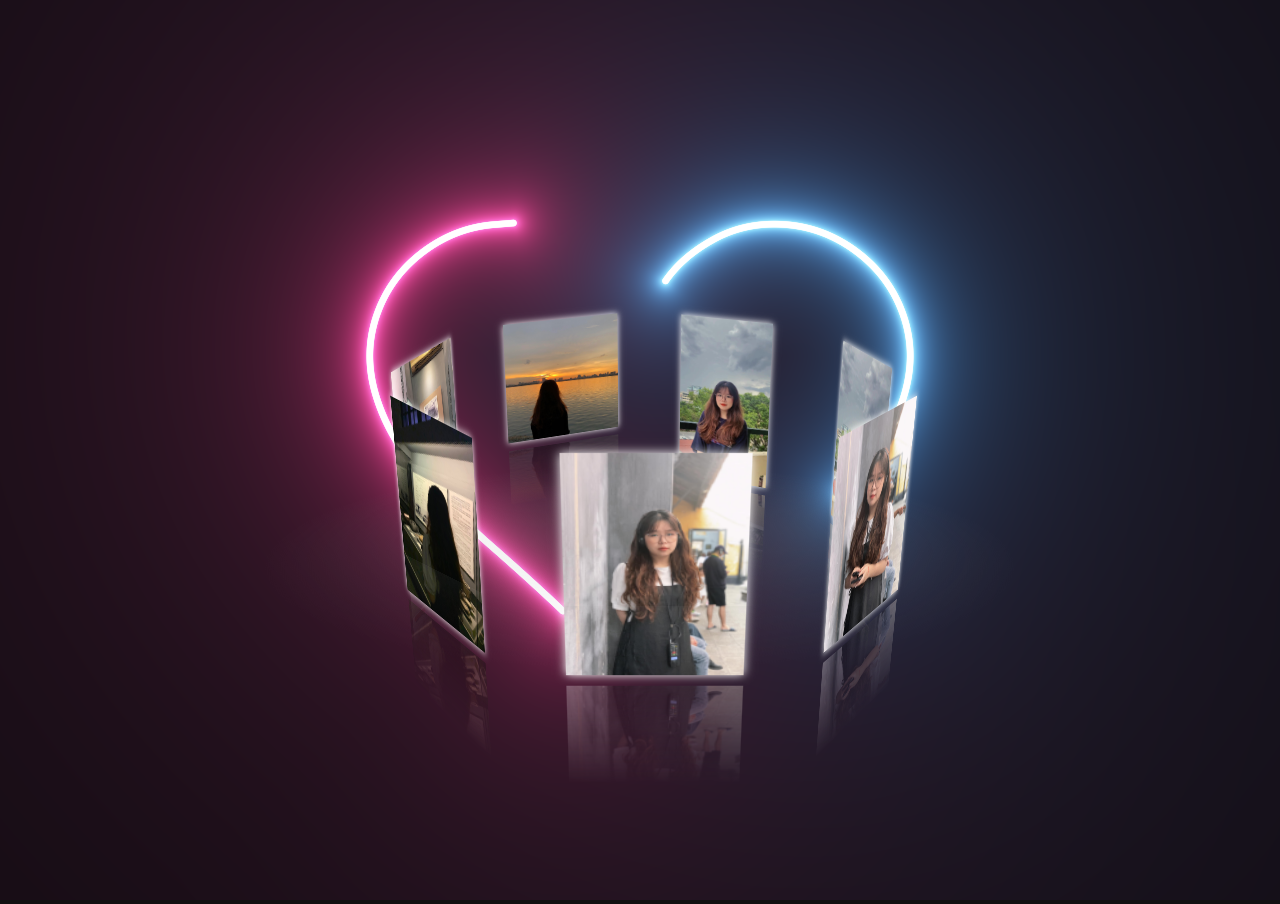
<file: ng.html>
<!DOCTYPE html>
<html lang="vi">
<head>
    <meta charset="UTF-8">
    <meta http-equiv="X-UA-Compatible" content="IE=edge">
    <meta name="viewport" content="width=device-width, initial-scale=1.0">
    <title>I Love You</title>
    <link rel="shortcut icon" href="./icon.png" type="image/x-icon">
    <link rel="stylesheet" href="main.css">
    <link rel="preconnect" href="https://fonts.googleapis.com">
    <link rel="preconnect" href="https://fonts.gstatic.com" crossorigin>
    <link href="https://fonts.googleapis.com/css2?family=Dancing+Script&display=swap" rel="stylesheet">
</head>
<body>
  
    
    <div id="drag-container">
        <div id="spin-container">
          <img src="./img/n1.jpg" alt="">
          <img src="./img/n2.jpg" alt="">
          <img src="./img/n3.jpg" alt="">
          <img src="./img/n4.jpg" alt="">
          <img src="./img/n5.jpg" alt="">
          <img src="./img/n6.jpg" alt="">
          <img src="./img/n7.jpg" alt="">
            <p>Bạch Mai Ngân</p>
          
        </div>
        <div id="ground"></div>
      </div>
      
      <div id="music-container"></div>
      <div id="canva">
      <canvas id="canvas"></canvas>
    </div>
    <audio src="./audio_nhac.mp3" autoplay loop></audio>
    <script src="main.js"></script>
</body>
</html>
</file>
<file: main.css>
* {
    margin: 0;
    padding: 0;
  }
  
  html,
  body {
    height: 100%;
    /* for touch screen */
    touch-action: none; 
  }
  
  body {
    overflow: hidden;
    display: -webkit-box;
    display: -ms-flexbox;
    display: flex;
    background: #111;
    -webkit-perspective: 1000px;
            perspective: 1000px;
    -webkit-transform-style: preserve-3d;
            transform-style: preserve-3d;
  }
  
  #drag-container, #spin-container {
    position: relative;
    display: -webkit-box;
    display: -ms-flexbox;
    display: flex;
    margin: auto;
    -webkit-transform-style: preserve-3d;
            transform-style: preserve-3d;
    -webkit-transform: rotateX(-10deg);
            transform: rotateX(-10deg);
            z-index: 100;
  }
  
  #drag-container img, #drag-container video {
    -webkit-transform-style: preserve-3d;
            transform-style: preserve-3d;
    position: absolute;
    left: 0;
    top: 0;
    max-width: 120%;
    max-height: 120%; 
    line-height: 200px;
    font-size: 50px;
    text-align: center;
    -webkit-box-shadow: 0 0 8px #fff;
            box-shadow: 0 0 8px #fff;
    -webkit-box-reflect: below 10px linear-gradient(transparent, transparent, #0005);
  }
  
  #drag-container img:hover, #drag-container video:hover {
    -webkit-box-shadow: 0 0 15px #fffd;
            box-shadow: 0 0 15px #fffd;
    -webkit-box-reflect: below 10px linear-gradient(transparent, transparent, #0007);
  }
  
  #drag-container p {
    
    position: absolute;
    top: 100%;
    left: 50%;
    -webkit-transform: translate(-50%,-50%) rotateX(90deg);
            transform: translate(-50%,-50%) rotateX(90deg);
    color: rgb(0, 195, 255);
    animation: fadein ease 15s;
  }

  @keyframes fadein {
      from {
          opacity:0;
          
      }
      to {
          opacity: 1;
          
      }
  }
  
  #ground {
    width: 900px;
    height: 900px;
    position: absolute;
    top: 100%;
    left: 50%;
    -webkit-transform: translate(-50%,-50%) rotateX(90deg);
            transform: translate(-50%,-50%) rotateX(90deg);
    background: -webkit-radial-gradient(center center, farthest-side , #9993, transparent);
  }
  
  #music-container {
    position: absolute;
    top: 0;
    left: 0;
    display: none;
  }
  
  @-webkit-keyframes spin {
    from{
      -webkit-transform: rotateY(0deg);
              transform: rotateY(0deg);
    } to{
      -webkit-transform: rotateY(360deg);
              transform: rotateY(360deg);
    }
  }
  
  @keyframes spin {
    from{
      -webkit-transform: rotateY(0deg);
              transform: rotateY(0deg);
    } to{
      -webkit-transform: rotateY(360deg);
              transform: rotateY(360deg);
    }
  }
  @-webkit-keyframes spinRevert {
    from{
      -webkit-transform: rotateY(360deg);
              transform: rotateY(360deg);
    } to{
      -webkit-transform: rotateY(0deg);
              transform: rotateY(0deg);
    }
  }
  @keyframes spinRevert {
    from{
      -webkit-transform: rotateY(360deg);
              transform: rotateY(360deg);
    } to{
      -webkit-transform: rotateY(0deg);
              transform: rotateY(0deg);
    }
  }

  #canvas {
    background-color:transparent;   
    color: transparent; 
    margin: 0;
    overflow: hidden;
    background-repeat: no-repeat;
    width: 100vw;
  }


#canva {
    position: absolute;
    top: 0px;
    right: 0px;
    overflow: hidden;
}

p {
    font-family: 'Dancing Script', cursive;
    font-family: 'Rampart One', cursive;
    font-size: 4vw;
    
}
</file>
